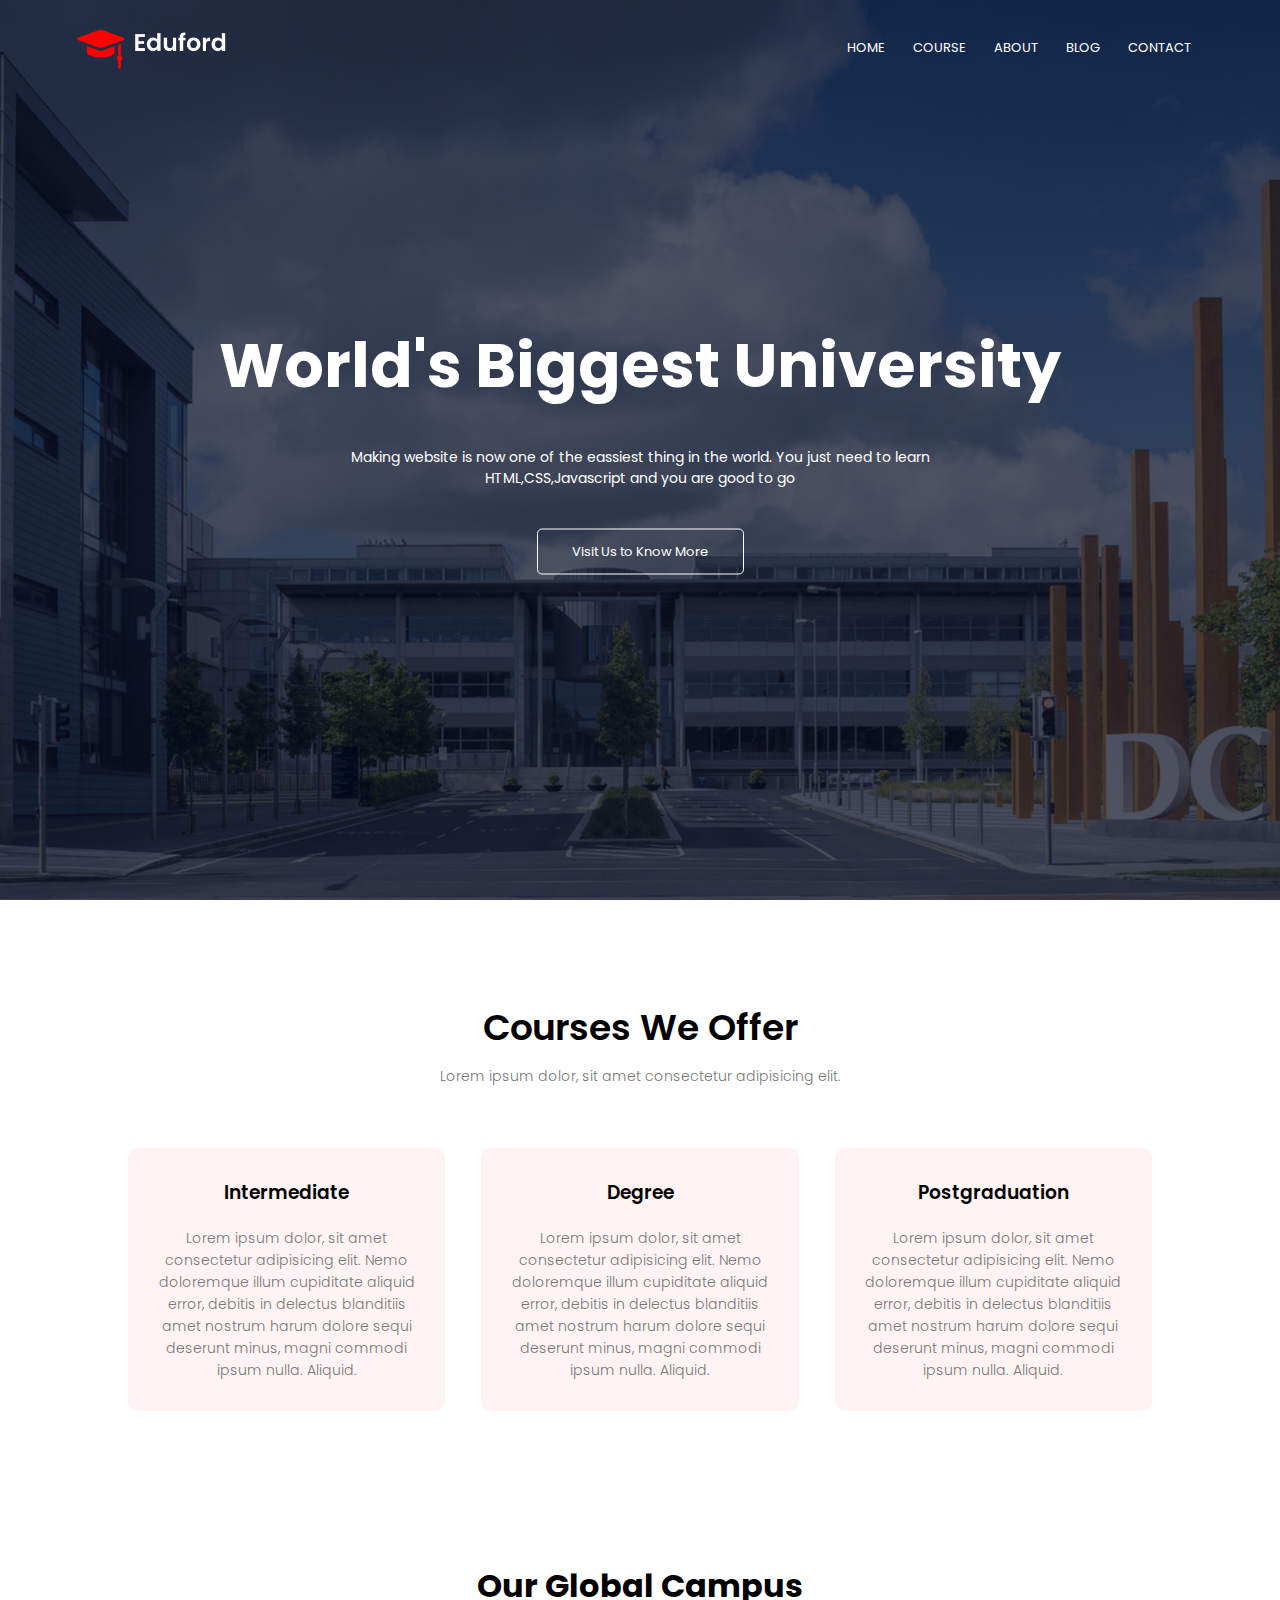
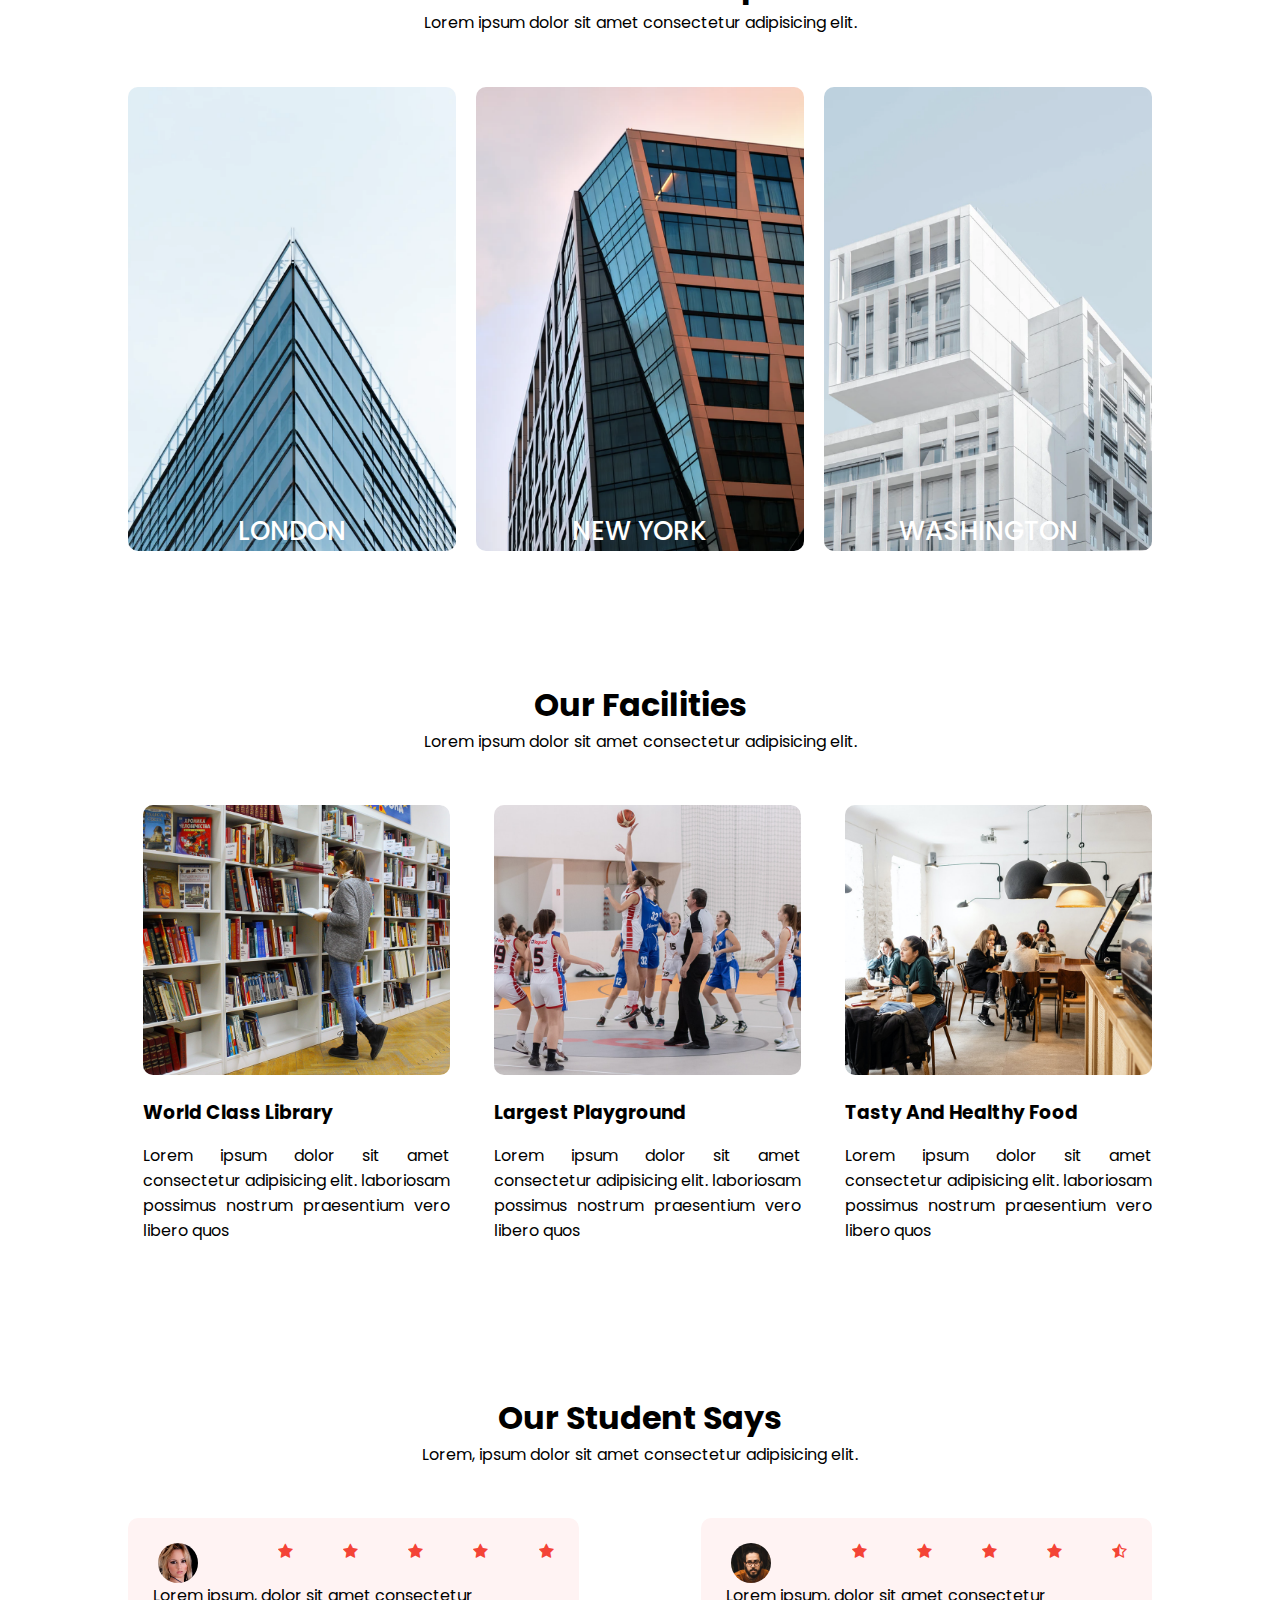
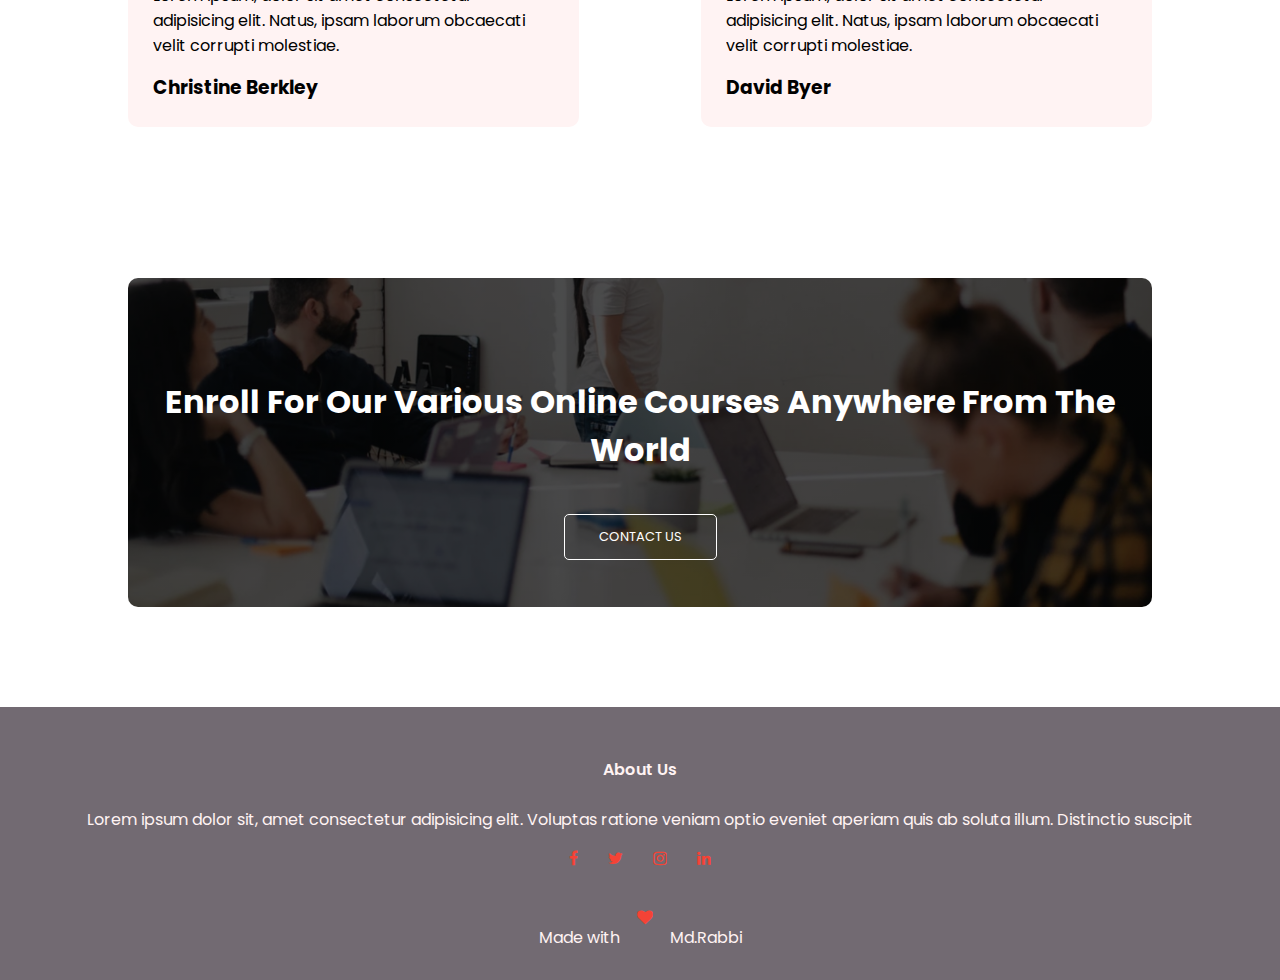
<file: index.html>
<!DOCTYPE html>
<html lang="en">
  <head>
    <meta charset="UTF-8" />
    <meta http-equiv="X-UA-Compatible" content="IE=edge" />
    <meta name="viewport" content="width=device-width, initial-scale=1.0" />
    <link rel="preconnect" href="https://fonts.googleapis.com" />
    <link rel="preconnect" href="https://fonts.gstatic.com" crossorigin />
    <!-- goggle font-->
    <link
      href="https://fonts.googleapis.com/css2?family=Montserrat&family=Poppins:wght@100;200;300;400;500;600;700&display=swap"
      rel="stylesheet"
    />

    <!-- Font awesome -->
    <link
      rel="stylesheet"
      href="https://cdnjs.cloudflare.com/ajax/libs/font-awesome/4.7.0/css/font-awesome.min.css"
    />

    <link rel="stylesheet" href="Css/style.css" />
    <title>University Website</title>
  </head>

  <body>
    <!-- header section -->
    <section class="header">
      <!-- navar part-->
      <nav>
        <div class="img">
          <img src="images/logo.png" alt="" />
        </div>

        <div class="nav_links" id="nav_links">
          <i class="fa fa-times" onclick="hide_menu()"></i>
          <ul>
            <li><a href="index.html">HOME</a></li>
            <li><a href="Html/course.html">COURSE</a></li>
            <li><a href="Html/about.html">ABOUT</a></li>
            <li><a href="Html/blog.html">BLOG</a></li>
            <li><a href="Html/contact.html">CONTACT</a></li>
          </ul>
        </div>
        <i class="fa fa-bars" onclick="show_menu()"></i>
      </nav>

      <!-- textbox part -->
      <div class="textbox">
        <h1>World's Biggest University</h1>
        <br />
        <p>
          Making website is now one of the eassiest thing in the world. You just
          need to learn <br />HTML,CSS,Javascript and you are good to go
        </p>
        <a href="#" class="hero_btn">Visit Us to Know More</a>
      </div>
    </section>
    <!-- End header section-->

    <!-- Course section-->
    <section class="course">
      <h1>Courses We Offer</h1>
      <p>Lorem ipsum dolor, sit amet consectetur adipisicing elit.</p>
      <div class="row">
        <div class="col">
          <h3>Intermediate</h3>
          <p>
            Lorem ipsum dolor, sit amet consectetur adipisicing elit. Nemo
            doloremque illum cupiditate aliquid error, debitis in delectus
            blanditiis amet nostrum harum dolore sequi deserunt minus, magni
            commodi ipsum nulla. Aliquid.
          </p>
        </div>

        <div class="col">
          <h3>Degree</h3>
          <p>
            Lorem ipsum dolor, sit amet consectetur adipisicing elit. Nemo
            doloremque illum cupiditate aliquid error, debitis in delectus
            blanditiis amet nostrum harum dolore sequi deserunt minus, magni
            commodi ipsum nulla. Aliquid.
          </p>
        </div>
        <div class="col">
          <h3>Postgraduation</h3>
          <p>
            Lorem ipsum dolor, sit amet consectetur adipisicing elit. Nemo
            doloremque illum cupiditate aliquid error, debitis in delectus
            blanditiis amet nostrum harum dolore sequi deserunt minus, magni
            commodi ipsum nulla. Aliquid.
          </p>
        </div>
      </div>
    </section>
    <!-- End course section-->

    <!-- Campus section-->
    <section class="campus">
      <h1>Our Global Campus</h1>
      <p>Lorem ipsum dolor sit amet consectetur adipisicing elit.</p>

      <div class="row">
        <div class="col">
          <img src="images/london.png" />
          <div class="layer">
            <h3>LONDON</h3>
          </div>
        </div>

        <div class="col">
          <img src="images/newyork.png" />
          <div class="layer">
            <h3>NEW YORK</h3>
          </div>
        </div>

        <div class="col">
          <img src="images/washington.png" />
          <div class="layer">
            <h3>WASHINGTON</h3>
          </div>
        </div>
      </div>
    </section>
    <!--End campus section-->

    <!-- Facilites section-->
    <section class="facilites">
      <h1>Our Facilities</h1>
      <p>Lorem ipsum dolor sit amet consectetur adipisicing elit.</p>

      <div class="row">
        <div class="col">
          <img src="images/library.png" />
          <h3>World Class Library</h3>
          <p>
            Lorem ipsum dolor sit amet consectetur adipisicing elit. laboriosam
            possimus nostrum praesentium vero libero quos
          </p>
        </div>

        <div class="col">
          <img src="images/basketball.png" />
          <h3>Largest Playground</h3>
          <p>
            Lorem ipsum dolor sit amet consectetur adipisicing elit. laboriosam
            possimus nostrum praesentium vero libero quos
          </p>
        </div>

        <div class="col">
          <img src="images/cafeteria.png" />
          <h3>Tasty And Healthy Food</h3>
          <p>
            Lorem ipsum dolor sit amet consectetur adipisicing elit. laboriosam
            possimus nostrum praesentium vero libero quos
          </p>
        </div>
      </div>
    </section>
    <!--End facilites section-->

    <!-- Testmonial section -->
    <section class="testmonial">
      <h1>Our Student Says</h1>
      <p>Lorem, ipsum dolor sit amet consectetur adipisicing elit.</p>

      <div class="row">
        <div class="col">
          <div class="rev">
            <img src="images/user1.jpg" />
            <i class="fa fa-star"></i>
            <i class="fa fa-star"></i>
            <i class="fa fa-star"></i>
            <i class="fa fa-star"></i>
            <i class="fa fa-star"></i>
          </div>
          <div class="des">
            <p>
              Lorem ipsum, dolor sit amet consectetur adipisicing elit. Natus,
              ipsam laborum obcaecati velit corrupti molestiae.
            </p>
            <h3>Christine Berkley</h3>
          </div>
        </div>

        <div class="col">
          <div class="rev">
            <img src="images/user2.jpg" />
            <i class="fa fa-star"></i>
            <i class="fa fa-star"></i>
            <i class="fa fa-star"></i>
            <i class="fa fa-star"></i>
            <i class="fa fa-star-half-o"></i>
          </div>
          <div class="des">
            <p>
              Lorem ipsum, dolor sit amet consectetur adipisicing elit. Natus,
              ipsam laborum obcaecati velit corrupti molestiae.
            </p>
            <h3>David Byer</h3>
          </div>
        </div>
      </div>
    </section>
    <!--End Testmonial section -->


    <!-- Contact section-->
    <section class="contact">
      <h1> Enroll For Our Various Online Courses Anywhere From The 
         World</h1>
      
         <a href="#" class="hero_btn ctn">CONTACT US</a>
    </section>
    <!--End contact section-->

    <!-- footer section-->
    <section class="footer">
      <h4>About Us</h4>
      <p>Lorem ipsum dolor sit, amet consectetur adipisicing elit. 
         Voluptas ratione veniam optio eveniet aperiam quis ab soluta 
          illum. Distinctio suscipit  </p>

      <div class="icons">
        <i class="fa fa-facebook"></i>
        <i class="fa fa-twitter"></i>
        <i class="fa fa-instagram"></i>
        <i class="fa fa-linkedin"></i>
      </div>
      <p> Made with <i class="fa fa-heart"></i> Md.Rabbi</p>
    </section>
    <!--End footer section-->


    <!-- Javascript for navbar show/hide part-->
    <script>
      var navLinks = document.getElementById("nav_links");

      function show_menu() {
        navLinks.style.right = "0px";
        navLinks.style.display = "block";
      }
      function hide_menu() {
        navLinks.style.right = "-300px";
        navLinks.style.display = "block";
      }
    </script>
  </body>
</html>
</file>
<file: Css/style.css>
* {
    margin: 0px;
    padding: 0px;
    box-sizing: border-box;
    font-family: 'Poppins', sans-serif;
    overflow-x: hidden;
    
}



/* Designing header section*/
.header {
    width: 100%;
   min-height: 100vh;
    background-image: linear-gradient(rgba(4, 9, 30, 0.7), rgba(4, 9, 30, 0.7)), url(../images/banner.png);
    background-size: cover;
    background-position: center;
    position: relative;
      
    
}


/* Designing  navbar part*/

nav{
    display: flex;
    justify-content: space-between;
    text-align: center;
    padding: 2% 6%;

}

nav img{
    width: 150px;
}
.nav_links{
    flex: 1;
    text-align: right;
    
}

.nav_links li a{
    text-decoration: none;
    color: #fff;
    font-size: 13px;
}

.nav_links li{
    display: inline-block;
    list-style: none;
    padding: 8px 12px;
    position: relative;
}

.nav_links li::after{
    display: block;
    margin: auto;
    content: '';
    width: 0;    /* for hidden underline */
    height: 3px;
    background-color: #f44336;
    transition: 0.7s;
}

.nav_links li:hover::after{
    width: 100%;  /* for show underline */
}



/* Designing  textbox part*/
.textbox{
    width: 90%;
    color: #fff;
    text-align: center;
    position: absolute;
    top: 50%;
    left: 50%;
    transform: translate(-50%,-50%);
}

.textbox p{
    font-size: 14px;
    margin: 10px 0px 40px;
}

.textbox h1{
    font-size: 62px;
    
}

.hero_btn{
    display: inline-block;
    position: relative;
    text-decoration: none;
    font-size: 13px;
    color: #fff;
    background: transparent;
    border: 1px solid #fff;
    padding: 12px 34px;
    border-radius: 5px;
    
    
}

.hero_btn:hover{
    border: 1px solid #f44336;
    background: #f44336;
    transition: 0.8s;
}

.header .fa{
    display: none;
}

/* For responsive other display size header section*/
@media(max-width:700px){
    
    .textbox h1{
        font-size:20px ;
    }
    .textbox p{
        font-style: italic;
    }

    .nav_links ul li{
        display: block;
    }
    .nav_links{
        display: none;
        width: 200px;
        height: 100vh;
        position: absolute;
        top: 0px;
        right: 0px;
        text-align: left;
        background: #f44336;
        transition: 1s;
        z-index: 1;
    }
  .header  .fa{
        display: block;
        font-size: 22px;
        margin:10px ;
        color: #fff;
        cursor: pointer;
    }
}

/* Complete Header section */


/* Design course section*/
.course{
    width: 80%;
    margin: auto;
    padding-top: 100px;
    text-align: center;
 
}

.course h1{
    font-size: 36px;
    font-weight: 600;
}
.course h3{
    text-align: center;
    font-weight: 600;
    margin: 10px;
}
.course P{
    color: #777;
    font-size: 14px;
    font-weight: 300;
    line-height: 22px;
    padding: 10px;
}

.course .row{
    display: flex;
    justify-content: space-between;
    margin-top: 5%;
}

.course .col{
    flex-basis: 31%;
    background: #fff3f3;
    border-radius: 10px;
    margin-bottom: 5%;
    padding: 20px 12px;
    box-sizing: border-box;
    transition: 0.5s;
    cursor: pointer;
}

.course .col:hover{
    box-shadow: 0px 0px 20px 0px rgba(0,0,0,0.2);
}

/* Responsive for course section*/
@media(max-width:700px){
    .course .row{
        flex-direction: column;
    }
}

/* Completed course section */





/* Design campus section*/

.campus{
    width: 80%;
    text-align: center;
    margin: auto;
    padding-top: 100px;
}

.campus .row{
    display: flex;
    justify-content: space-between;
    margin-top: 5%;
}

.campus .col{
    flex-basis: 32%;
    border-radius: 10px;
    margin-bottom: 30px;
    position: relative;
    overflow: hidden;
}

.campus .col img{
        display: block;
        width: 100%;
        
}

.campus .layer{
    width: 100%;
    height: 100%;
    background: transparent;
    position: absolute;
    top: 0;
    left: 0;
    transition: 0.5s;
    cursor: pointer;
    
}

.campus .layer h3{
    width: 100%;
    font-size: 26px;
    font-weight: 500;
    color: #fff;
    position: absolute;
    bottom: 0;
    left: 50%;
    transform: translate(-50%);
    transition: 0.5s;
    
}

.campus .layer:hover{
    background: rgba(226,0,0,0.5);
    
   }

   /* Responsive for campus section*/
@media(max-width:700px){
    .campus .row{
       flex-direction: column;
    }
   }

   /* Completed campus section */





   /* Facilites section*/

   .facilites{
    width: 80%;
    margin: auto;
    padding-top: 100px;
    text-align: center;
   }
   .facilites .row{
    display: flex;
    justify-content: space-between;
    text-align: center;
    margin-top: 5%;
   }
   .facilites .col{
    flex-basis: 31%;
    border-radius: 10px;
    margin-bottom: 5%;
    text-align: left;
    padding-left: 10px;
    margin-left: 5px;
   }

   .facilites img{
    width: 100%;
    border-radius: 10px;
    
   }

   .facilites h3{
    margin: 16px 0px;
     }

     .facilites .col p{
        text-align: justify;
        padding: 0px;
        
     }


     /* Responsive for facilites section*/

     @media(max-width:700px){
        .facilites .row{
            flex-direction: column;
        }
     }
     /* End facilites section*/



     /* Testmonial section*/
     .testmonial{
        width: 80%;
        margin: auto;
        padding-top: 100px;
        text-align: center;
        
     }

     .testmonial .row{
        display: flex;
        justify-content: space-between;
        margin-top: 5%;


     }

     .testmonial .col{
       flex-basis: 44%;
       background: #fff3f3;
       border-radius: 10px;
       padding: 25px;
       margin-bottom: 5%;
       text-align: left;
       cursor: pointer;
        
     }

     .testmonial img{
        height:40px ;
        margin-left: 5px;
        margin-right: 30px;
       
        border-radius: 50%;
     }

     .testmonial .col p{
        padding: 0;
     }
     .testmonial .col h3{
        margin-top: 15px;
        text-align: left;

     }

     .rev{
        display: flex;
        justify-content: space-between;
     }
     .testmonial .fa{
        color:#f44336;
        

     }

     @media(max-width:700px){
        .testmonial .row{
            flex-direction: column;
            margin: 20px;
        }
     }
     /* End testimonial section*/



     /* Contact section*/

     .contact{
        width: 80%;
        background-image: linear-gradient(rgba(0, 0, 0, 0.7), rgba(0,   
         0, 0, 0.7)), url(../images/banner2.jpg);
        background-size: cover;
        background-position: center;
        border-radius: 10px;
        margin: 100px auto;
        text-align: center;
        padding-top: 100px  ;
     }

     .contact h1{
        color: #fff;
        margin-bottom: 40px;
        padding: 0;
     }

     .ctn{
        margin-bottom: 40px;
     }


     /* Responsive for contact section*/
     @media(max-width:700px){
        .contact h1{
            font-size: 24px;
        }
     }
     /* End contact section*/



     /* footer section*/

     .footer{
        width: 100%;
        background-color: rgba(32, 19, 32, 0.632);
        margin: auto;
        padding: 30px 0px ;
        text-align: center;
        color: #fff3f3;
     }

     .footer h4{
        margin: 20px 0px 25px 0px;
        font-weight: 600;
     }

     .footer .fa{
        color: #f44336;
        margin: 0 13px;
        padding: 18px 0px;
        cursor: pointer;
     }
</file>
